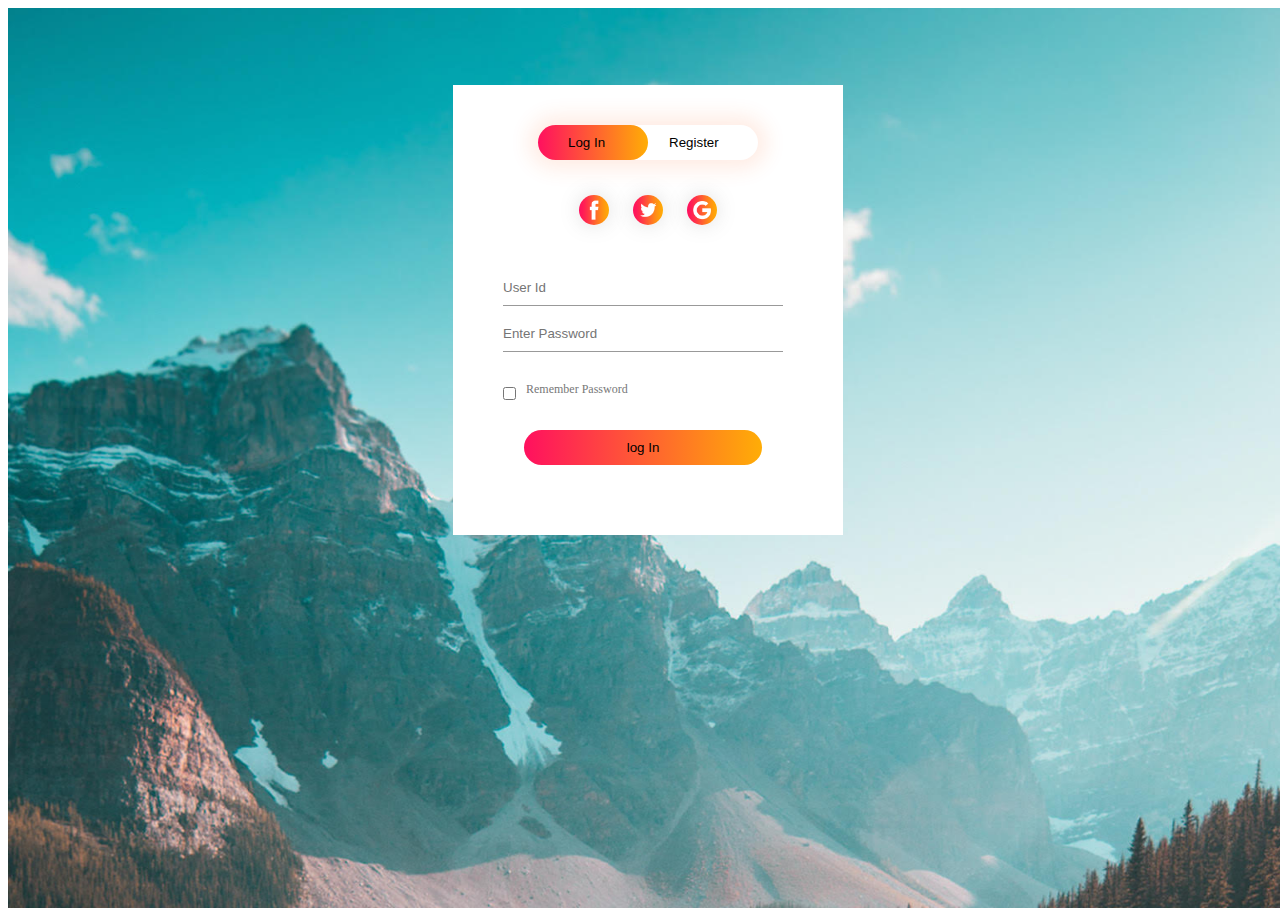
<file: web project/index.html>
<!DOCTYPE html>
<html lang="en">
<head>
    <meta charset="UTF-8">
    <meta http-equiv="X-UA-Compatible" content="IE=edge">
    <meta name="viewport" content="width=device-width, initial-scale=1.0">
    <title>Document</title>
    <link rel="stylesheet" href="./style.css">
</head>
<body>
    <div class="hero">
        <div class="form-box">
            <div class="button-box">
                <div id="btn"></div>
                <button type="button" class="toggle-btn" onclick="Login()"> Log In </button>
                <button type="button" class="toggle-btn" onclick="Register()"> Register </button>
            </div>
            <div class="social-icons">
                <img src="./fb.png" alt=""><img src="./tw.png" alt=""><img src="./gp.png" alt="">
              </div>

              <form id="login" class="input-group"> 
                  <input type="text" class="input-field" placeholder="User Id" required>  
                  <input type="text" class="input-field" placeholder="Enter Password" required>  
                  <input type="checkbox" class="check-box"><span> Remember Password </span>
                  <button type="submit" class="submit-btn"> log In </button>
        
              </form>
        
              <form id="register" class="input-group"> 
                <input type="text" class="input-field" placeholder="User Id" required> 
                <input type="Email" class="input-field" placeholder="Email Id" required> 
                <input type="text" class="input-field" placeholder="Enter Password" required>  
                <input type="checkbox" class="check-box"><span> I agree to the trerms and conditions </span>
                <button type="submit" class="submit-btn"> Register </button>
                   
            </form>
        </div>
        
    </div>
    <script >var x = document.getElementById("login");
        var y = document.getElementById("register");
        var z = document.getElementById("btn");
        function Register(){
            x.style.left="-400px";
            y.style.left="50px";
            z.style.left="110px";
        }
        function Login(){
            x.style.left="50px";
            y.style.left="450px";
            z.style.left="0px";
        }</script>
</body>
</html>
</file>
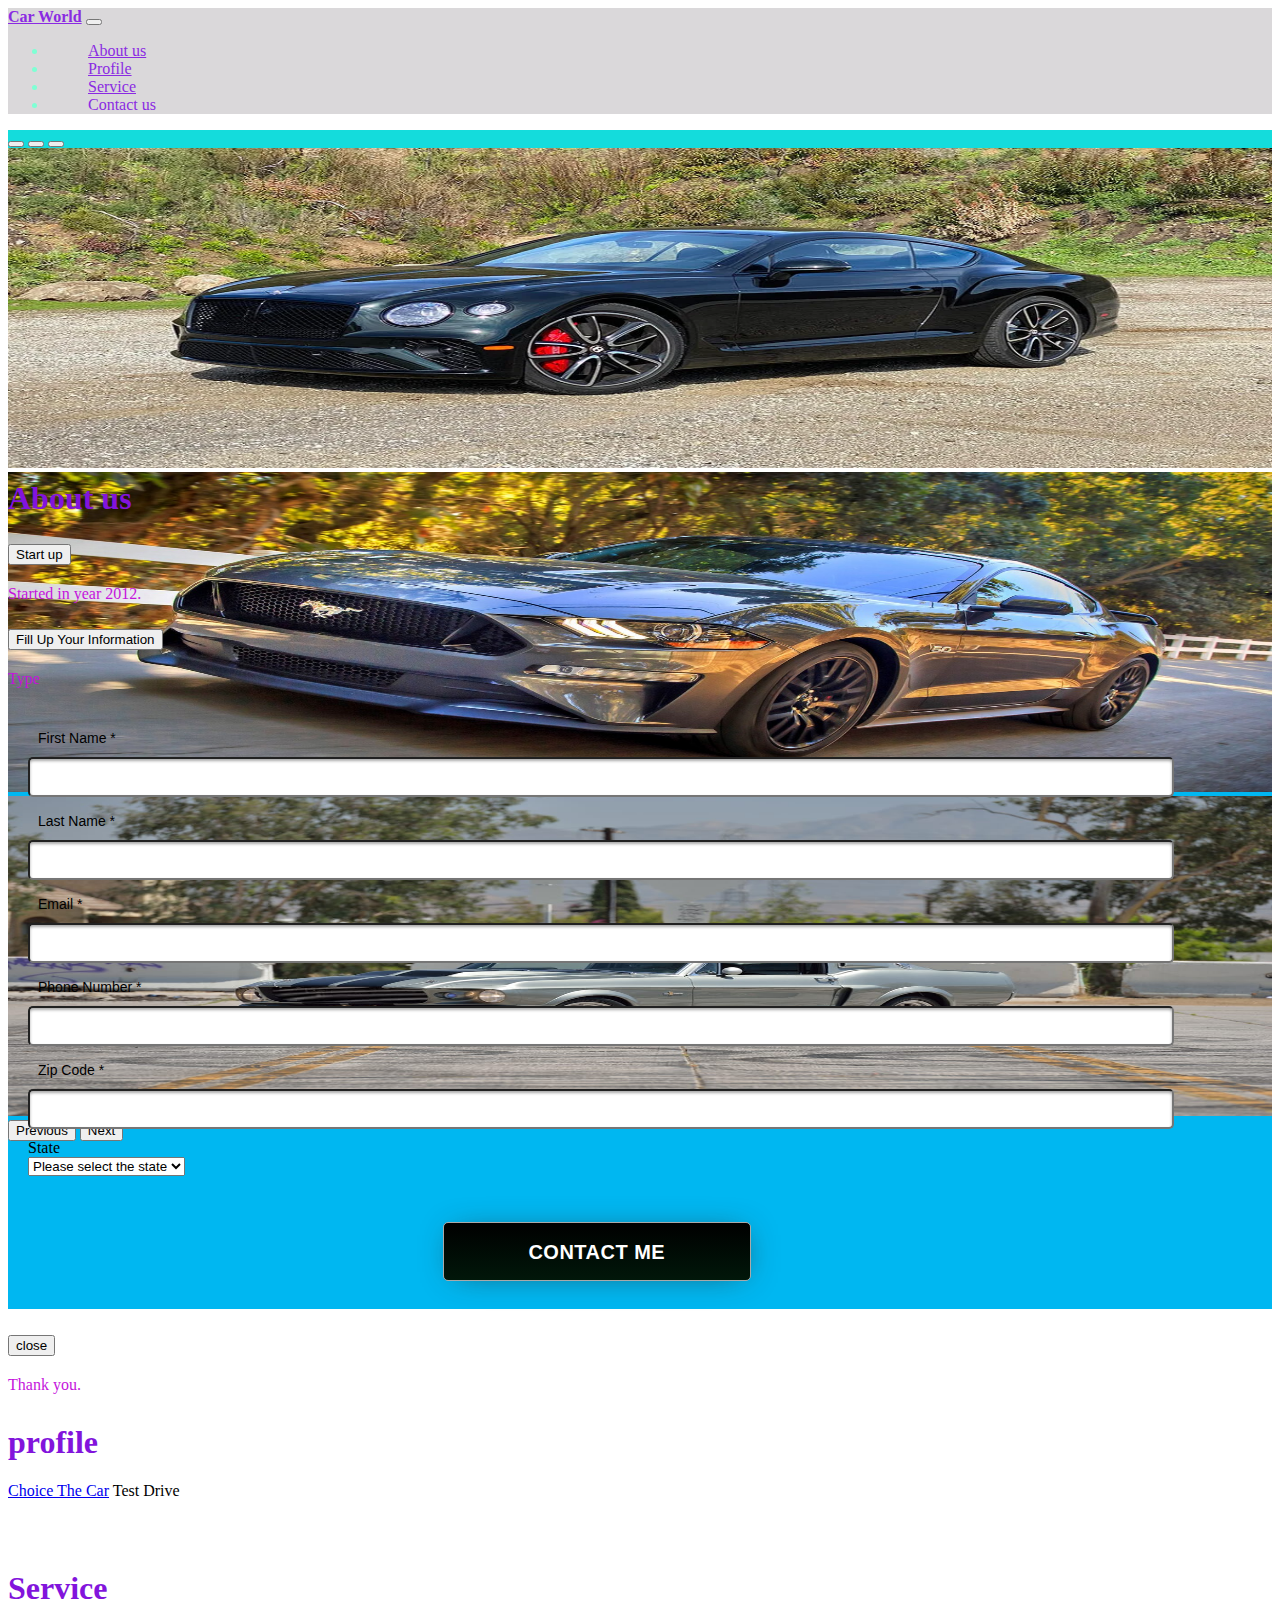
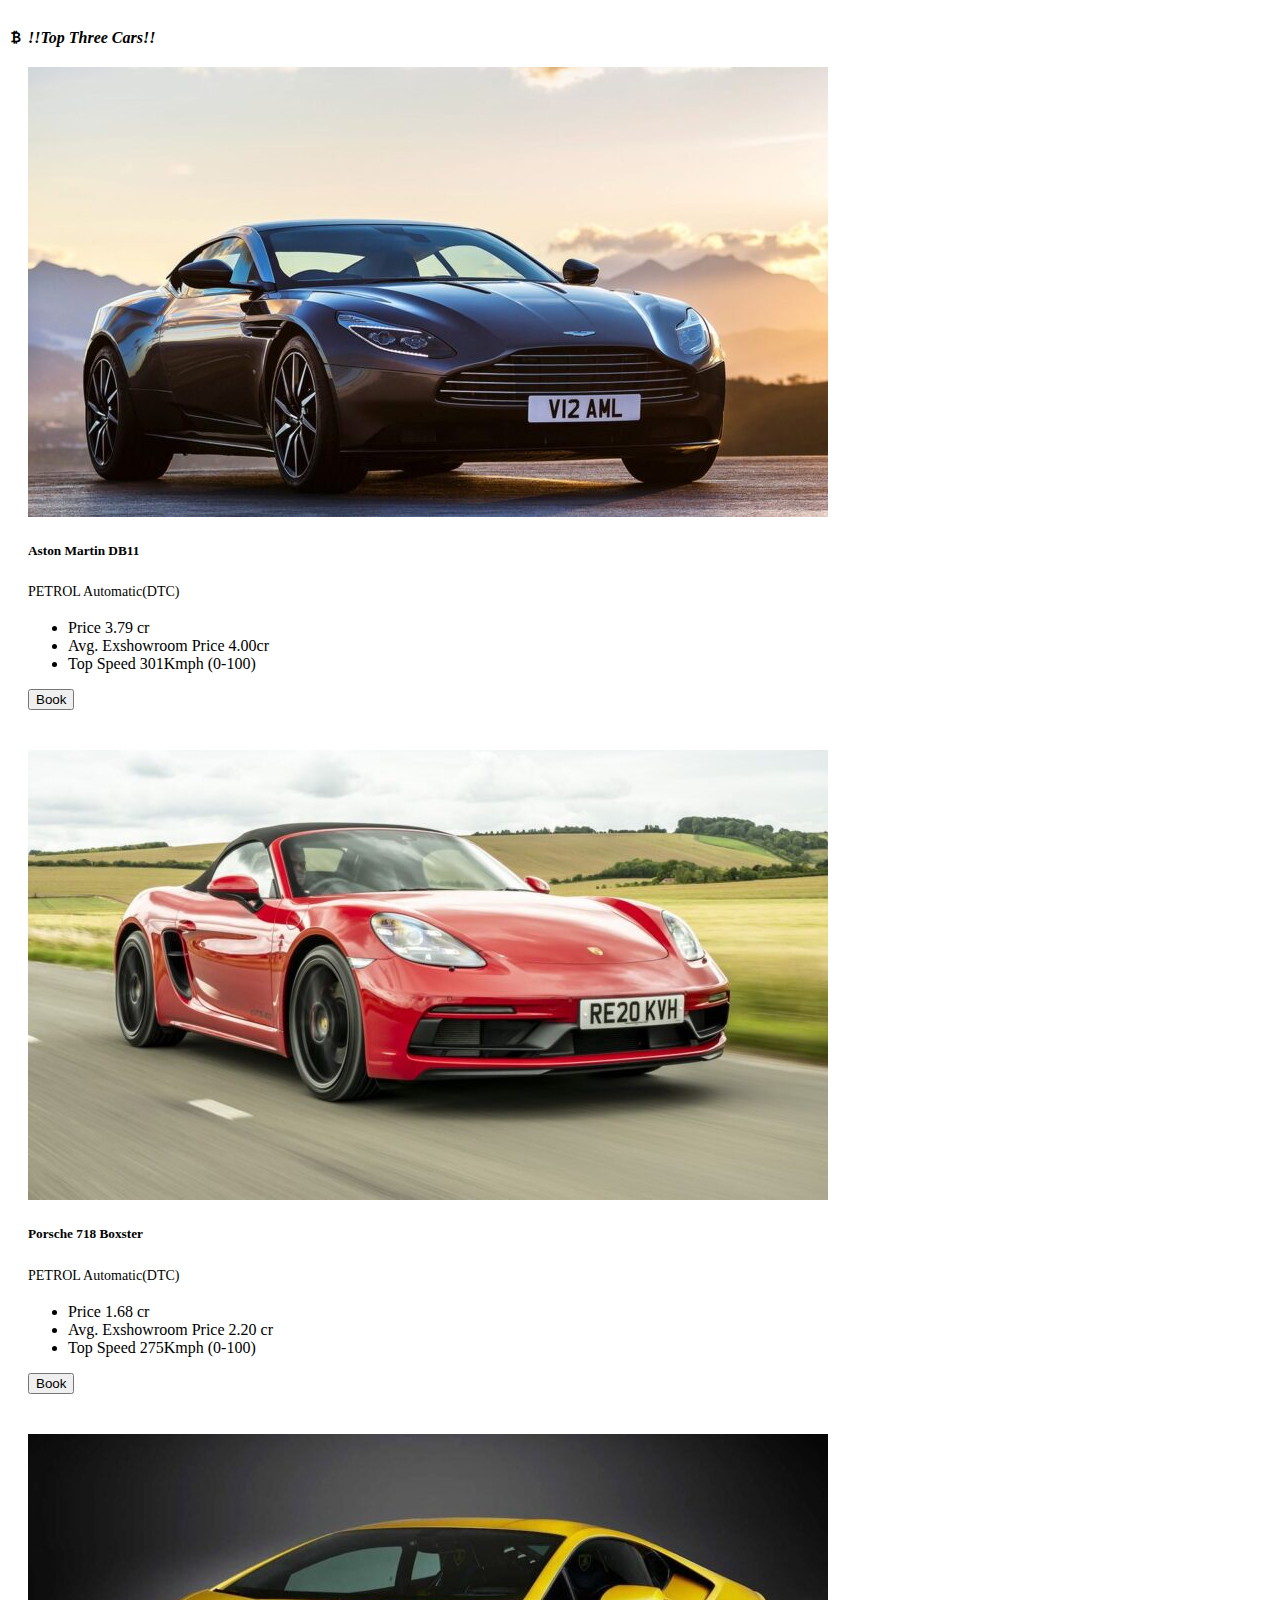
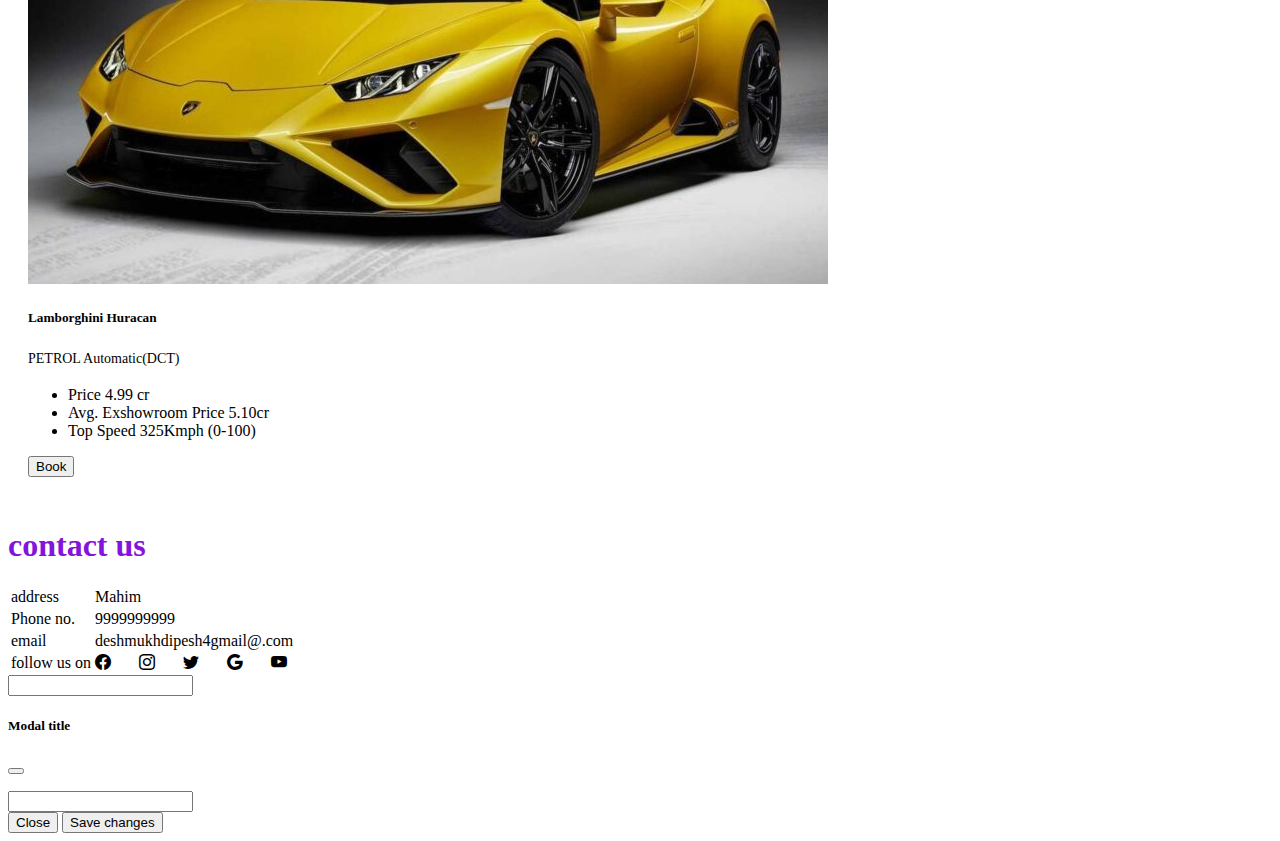
<file: dipesh/glitter_computer (2).html>
<!DOCTYPE html>
<html lang="en">

<head>
    <meta charset="UTF-8">
    <meta http-equiv="X-UA-Compatible" content="IE=edge">
    <meta name="viewport" content="width=device-width, initial-scale=1.0">
    <title>Document</title>
    <link href="https://cdn.jsdelivr.net/npm/bootstrap@5.1.3/dist/css/bootstrap.min.css" rel="stylesheet" integrity="sha384-1BmE4kWBq78iYhFldvKuhfTAU6auU8tT94WrHftjDbrCEXSU1oBoqyl2QvZ6jIW3" crossorigin="anonymous">
    <script src="https://cdn.jsdelivr.net/npm/bootstrap@5.1.3/dist/js/bootstrap.bundle.min.js" integrity="sha384-ka7Sk0Gln4gmtz2MlQnikT1wXgYsOg+OMhuP+IlRH9sENBO0LRn5q+8nbTov4+1p" crossorigin="anonymous"></script>
    <link rel="stylesheet" href="https://cdn.jsdelivr.net/npm/bootstrap-icons@1.8.3/font/bootstrap-icons.css">
    <link href="maincss.css" rel="stylesheet"/>
</head>

<body>
    <nav class=" navbar navbar-expand-md">
        <div class="container-fluid ">
            <a class="navbar-brand " href="# ">Car World</a>
            <button class="navbar-toggler " type="button " data-bs-toggle="collapse " data-bs-target="#navbarNav " aria-controls="navbarNav " aria-expanded="false " aria-label="Toggle navigation ">
			<span class="navbar-toggler-icon "></span>
		  </button>
            <div class="collapse navbar-collapse " id="navbarNav ">
                <ul class="navbar-nav ms-auto">
                    <li class="nav-item ">
                        <a class="nav-link " href="#aboutus ">About us</a>
                    </li>
                    <li class="nav-item ">
                        <a class="nav-link " href="#Profile ">Profile</a>
                    </li>
                    <li class="nav-item ">
                        <a class="nav-link " href="#Service ">Service</a>
                    </li>
                    <li class="nav-item ">
                        <a class="nav-link ">Contact us</a>
                    </li>
                </ul>
            </div>
        </div>
    </nav>
    <div id="myslideshow" class="carousel slide" data-bs-ride="carousel">
        <div class="carousel-indicators">
            <button type="button" data-bs-target="#myslideshow" data-bs-slide-to="0" class="active" aria-current="true" aria-label="Slide 1"></button>
            <button type="button" data-bs-target="#myslideshow" data-bs-slide-to="1" aria-label="Slide 2"></button>
            <button type="button" data-bs-target="#myslideshow" data-bs-slide-to="2" aria-label="Slide 3"></button>
        </div>
        <div class="carousel-inner">
            <div class="carousel-item active">
                <img src="bentley.webp">
            </div>
            <div class="carousel-item">
                <img src="download.jpg">
            </div>
            <div class=" carousel-item ">
                <img src="eleanor-mustang-1.jpg">
            </div>
        </div>
        <button class="carousel-control-prev" type="button" data-bs-target="#myslideshow" data-bs-slide="prev">
		  <span class="carousel-control-prev-icon" aria-hidden="true"></span>
		  <span class="visually-hidden ">Previous</span>
		</button>
        <button class="carousel-control-next" type="button" data-bs-target="#myslideshow" data-bs-slide="next">
		  <span class="carousel-control-next-icon" aria-hidden="true"></span>
		  <span class="visually-hidden">Next</span>
		</button>
    </div>



    <div id="aboutus ">
        <h1>About us</h1>
        <div class="accordion" id="accordionExample">
            <div class="accordion-item">
                <h2 class="accordion-header" id="headingOne">
                    <button class="accordion-button" type="button" data-bs-toggle="collapse" data-bs-target="#collapseOne" aria-expanded="true" aria-controls="collapseOne">
				  <span>Start up</span>
				</button>
                </h2>
                <div id="collapseOne" class="accordion-collapse collapse show" aria-labelledby="headingOne" data-bs-parent="#accordionExample">
                    <div class="accordion-body">
                        <p> Started in year 2012.</p>
                    </div>
                </div>
                <div class="accordion-item">
                    <h2 class="accordion-header" id="headingTwo">
                        <button class="accordion-button collapsed" type="button" data-bs-toggle="collapse" data-bs-target="#collapseTwo" aria-expanded="false" aria-controls="collapseTwo">
				             <spen>Fill Up Your Information</spen>
				        </button>
                    </h2>
                    <div id="collapseTwo" class="accordion-collapse collapse" aria-labelledby="headingTwo" data-bs-parent="#accordionExample">
                        <div class="accordion-body">
                            <p> Type </p>
                            <table cellpadding="0" cellspacing="0" width="100%" role="presentation" style="min-width: 100%; " class="stylingblock-content-wrapper"><tbody><tr><td class="stylingblock-content-wrapper camarker-inner"><table class="stylingblock-content-wrapper" style="min-width: 100%; background-color: #00b7f1; min-height: 568px; padding-top:20px;" width="100%" cellspacing="0" cellpadding="0"><tbody><tr><td class="stylingblock-content-wrapper camarker-inner">
                                <form id="smartcapture-block-xt42qv0ede" class="smartcapture-content-wrapper fuelux" novalidate="novalidate">
                                 
                                <style id="smartcapture-styles-xt42qv0ede">
                                   
                                </style>
                                
                                 <table cellpadding="0" cellspacing="0" width="100%" role="presentation" style="min-width: 100%; " class="stylingblock-content-wrapper"><tbody><tr><td class="stylingblock-content-wrapper camarker-inner"><div class="smartcapture-controls"><div class="sc-formfield-label"><label for="first_name">First Name *</label></div>
                                <div class="sc-formfield-input"><input type="text" name="first_name" data-field-type="Text" required="required" data-validation-message="Please fill out this field."></div>
                                </div></td></tr></tbody></table><table cellpadding="0" cellspacing="0" width="100%" role="presentation" style="min-width: 100%; " class="stylingblock-content-wrapper"><tbody><tr><td class="stylingblock-content-wrapper camarker-inner"><div class="smartcapture-controls"><div class="sc-formfield-label"><label for="last_name">Last Name *</label></div>
                                <div class="sc-formfield-input"><input type="text" name="last_name" data-field-type="Text" required="required" data-validation-message="Please fill out this field."></div>
                                </div></td></tr></tbody></table><table cellpadding="0" cellspacing="0" width="100%" role="presentation" style="min-width: 100%; " class="stylingblock-content-wrapper"><tbody><tr><td class="stylingblock-content-wrapper camarker-inner"><div class="smartcapture-controls"><div class="sc-formfield-label"><label for="email">Email *</label></div>
                                <div class="sc-formfield-input"><input type="email" name="email" data-field-type="EmailAddress" data-validation="email" required="required" data-validation-message="Please enter an email address."></div>
                                </div></td></tr></tbody></table><table cellpadding="0" cellspacing="0" width="100%" role="presentation" style="min-width: 100%; " class="stylingblock-content-wrapper"><tbody><tr><td class="stylingblock-content-wrapper camarker-inner"><div class="smartcapture-controls"><div class="sc-formfield-label"><label for="phone_number">Phone Number *</label></div>
                                <div class="sc-formfield-input"><input type="text" name="phone_number" data-field-type="Phone" required="required" data-validation-message="Please fill out this field."></div>
                                </div></td></tr></tbody></table><table cellpadding="0" cellspacing="0" width="100%" role="presentation" style="min-width: 100%; " class="stylingblock-content-wrapper"><tbody><tr><td class="stylingblock-content-wrapper camarker-inner"><div class="smartcapture-controls"><div class="sc-formfield-label"><label for="zip">Zip Code *</label></div>
                                <div class="sc-formfield-input"><input type="text" name="zip" data-field-type="Text" required="required" data-validation-message="Please fill out this field."></div>
                                </div></td></tr></tbody></table><table cellpadding="0" cellspacing="0" width="100%" role="presentation" style="min-width: 100%; " class="stylingblock-content-wrapper"><tbody><tr><td class="stylingblock-content-wrapper camarker-inner"><div class="smartcapture-controls"><div ="sc-formfield-label"=""><label for="state">State</label></div>
                                <div class="sc-formfield-input">
                                 <select name="state" data-field-type="Text" required="required" data-validation-message="Please fill out this field.">
                                  <option value="" selected="selected">Please select the state</option>
                                  <option value="Angola">Angola</option>
                                  <option value="Algeria">Algeria</option>
                                  <option value="Armenia">Armenia</option>
                                  <option value="Australia ">Australia</option>
                                  <option value="Canada">Canada</option>
                                  <option value="Colombia">Colombia</option>
                                  <option value="Delhi">Delhi</option>
                                  <option value="France">France</option>
                                  <option value="Goa">Goa</option>
                                  <option value="India ">India </option>
                            
                                 </select>
                                </div>
                                </div></td></tr></tbody></table><br><br>
                                 <div class="smartcapture-submit-button-wrapper">
                                  <button type="submit" class="sc-button">CONTACT ME</button><br><br>
                                 </div>
                                <script id="smartcapture-script-xt42qv0ede">
                                    var scFormLoaded = function () {
                                        window.ScForm.init({"gearID":"xt42qv0ede","smartCaptureFormID":1065,"sourceKey":"A5B6841C-7ECA-4DD4-85ED-FA92D1C8CC06","source":"dataExtension","triggeredSend":"","confirmationMessage":"","buttonText":"CONTACT ME","formStyling":{"background-color":"#00B7F1","margin-top":"0px","margin-right":"0px","margin-bottom":"0px","margin-left":"0px","padding-top":"0px","padding-right":"0px","padding-bottom":"0px","padding-left":"20px","text-align":"left","margin":"0px","width":"90%","min-height":"568px","padding":"0px 0px 0px 20px"},"fieldStyling":{"width":"100%","border-radius":"5px","height":"34px !important","-webkit-box-shadow":"inset 0px 2px 3px #A9A9A9","box-shadow":"inset 0px 2px 3px #A9A9A9"},"buttonStyling":{"border-style":"solid","border-radius":"5px","z-index":"19","width":"308px","height":"59px","background-color":"#A9A9A9","background":"linear-gradient(#000000, #01170a)","box-shadow":"2px 2px 22px -11px rgba(41,41,41,0.77)","text-shadow":"none","color":"#fff","border-width":"1px","border-color":"#A9A9A9","font-size":"20px","line-height":"24px","font-weight":"bold","font-family":"Montserrat, Arial, Helvetica","font-style":"normal","text-align":"center","letter-spacing":"0.5px","-webkit-box-shadow":"2px 2px 32px -11px rgba(41,41,41,0.77)","-moz-box-shadow":"2px 2px 32px -11px rgba(41,41,41,0.77)"},"onSubmitGotoUrlType":2});
                                    };
                                    window.appDomain = window.appDomain || '' || 'mc.exacttarget.com';
                                    window.contentDetail = window.contentDetail || {"isSite":true,"mid":10689661,"eid":10494662,"pageID":12091,"siteID":588530,"isMobile":"false"};
                                    if (!window.ScForm || !window.ScForm.init) {
                                        var head = document.getElementsByTagName('head')[0];
                                        var id = 'smartcapture-formjs-script';
                                        var script = document.getElementById(id);
                                        var domain = window.appDomain;
                                        var el;
                                        if (!script) {
                                            if (domain) {
                                                domain = '//' + domain;
                                            }
                                            el = document.createElement('script');
                                            el.async = true;
                                            el.id = id;
                                            el.src = domain + '/CloudPages/lib/smartcapture-formjs.js';
                                            el.onload = scFormLoaded;
                                            head.appendChild(el);
                                        } else {
                                            if (script.addEventListener) {
                                                script.addEventListener('load', scFormLoaded);
                                            } else if (script.attachEvent) {
                                                script.attachEvent('onload', scFormLoaded);
                                            }
                                        }
                                    } else {
                                        scFormLoaded();
                                    }
                                </script>
                                
                                <input name="lead_type" type="hidden" value="875950000"><input name="lead_source" type="hidden" value="100000000"><input name="assetid" type="hidden" value="2"><input name="utm_source" type="hidden" value="Display&nbsp;"><input name="utm_medium" type="hidden" value="Google &nbsp;"><input name="utm_campaign" type="hidden" value="ML 22-019"><input name="utm_term" type="hidden" value=""><input name="utm_content" type="hidden" value=""><input name="field1" type="hidden" value="EAIaIQobChMImszp3cjf-AIV5JNmAh18BQssEAAYBCAAEgIrbPD_BwE"><input name="URL_Redirect" type="hidden" value="12132"><input name="team_name" type="hidden" value="Lead Router"><input name="topic" type="hidden" value="Home Digital 2022 - Non Cashback"><input name="journey_code" type="hidden" value="APIEvent-POL_Journey_Entry"></form>
                                </td></tr></tbody></table></td></tr></tbody></table>
                        </div>
                    </div>
                    <div class="accordion-item">
                        <h2 class="accordion-header" id="headingThree">
                            <button class="accordion-button collapsed" type="button" data-bs-toggle="collapse" data-bs-target="#collapseThree" aria-expanded="false" aria-controls="collapseThree">
				                close
				            </button>
                        </h2>
                        <div id="collapseThree" class="accordion-collapse collapse" aria-labelledby="headingThree" data-bs-parent="#accordionExample">
                            <div class="accordion-body">
                                <p>Thank you.</p>
                            </div>
                        </div>
                    </div>
                </div>
            </div>
            <div id="profile ">
                <h1>profile</h1>
                <a href="jaguar.jpg" class="btn btn-success" data-bs-toggle="offcanvas" data-bs-target="#offcanvas1">Choice The Car</a>
                <botton class="btn btn-danger" data-bs-toggle="offcanvas" data-bs-target="#offcanvas2">Test Drive</botton>
                <div class="offcanvas offcanvas-start" data-bs-scroll="true" tabindex="-1" id="offcanvas1" aria-labelledby="offcanvaswithbothoptionslabel"></div>
                <div class="offcanvas-body">
                    
                </div>
            </div>
            <div class="offcanvas offcanvas-end" data-bs-scroll="true" tabindex="-1" id="offcanvas1" aria-labelledby="offcanvaswithbothoptionslabel"></div>
            <div class="offcanvas-body">
                
            </div>
        </div>
    </div>
    <div id=" service ">
        <h1>Service</h1>
        <div class="alert alert-denger alert-dismissble fade show" role="alert">
            <i class="bi bi-currency-bitcoin"></i>
            <strong><b><i>!!Top Three Cars!!</i></b></strong>
        </div>
        <div class="row">
            <div class="col-4">
                <div class="card">
                <div id="myslideshow" class=" sild" data-bs-ride="sild"></div>
                <div class="sild">
                    <button type="button" data-bs-target="#myslideshow" data-bs-slide-to="0" class="active" aria-current="true" aria-label="Slide 1"></button>
                    <button type="button" data-bs-target="#myslideshow" data-bs-slide-to="1" aria-label="Slide 2"></button>
                    <button type="button" data-bs-target="#myslideshow" data-bs-slide-to="2" aria-label="Slide 3"></button>
                </div>
                <div class="sild-inner">
                    <img src="aston.jpg" class="card-img-top " alt="... ">
                    <div class="sild">
                        <img scr="lam2">
                    </div>
                </div>    
                    <div class="card-body">
                        <h5 class="card-title ">Aston Martin DB11</h5>
                        <p class="cvakB">
                            PETROL
                            <span>Automatic(DTC)</span>
                        </p>
                    </div>
                    <ul class="list-group list-group-flush">
                        <li class="list-group-item">Price     3.79 cr</li>
                        <li class="list-group-item">Avg. Exshowroom Price  4.00cr</li>
                        <li class="list-group-item">Top Speed 301Kmph (0-100)</li>
                    </ul>
                    <div class="card-body text-center">
                        <button class="btn btn-success" data-bs-toggle="modal" data-bs-target="#myModal">Book</button>
                    </div>
                </div>
            </div>
        
            <div class="col-4">
                <div class="card">
                    <img src="por.jpg" class="card-img-top " alt="... ">
                    <div class="card-body ">
                        <h5 class="card-title ">Porsche 718 Boxster</h5>
                        <p class="cvakB">
                            PETROL
                            <span>Automatic(DTC)</span>
                        </p>
                    </div>
                    <ul class="list-group list-group-flush">
                        <li class="list-group-item">Price     1.68 cr</li>
                        <li class="list-group-item">Avg. Exshowroom Price 2.20 cr</li>
                        <li class="list-group-item">Top Speed 275Kmph (0-100)</li>
                    </ul>
                    <div class="card-body text-center">
                        <button class="btn btn-success" data-bs-toggle="popover" tital="Enroll" data-bs-content="Thanks for selection this option" data-bs-placement="top">Book</button>
                    </div>
                </div>
            </div>
            <div class="col-4">
                <div class="card">
                    <img src="lam.jpg" class="card-img-top " alt="... ">
                    <div class="card-body ">
                        <h5 class="card-title ">Lamborghini Huracan</h5>
                        <p class="cvakB">
                            PETROL
                            <span>Automatic(DCT)</span>
                        </p>
                        
                    </div>
                    <ul class="list-group list-group-flush">
                        <li class="list-group-item">Price     4.99 cr</li>
                        <li class="list-group-item">Avg. Exshowroom Price 5.10cr</li>
                        <li class="list-group-item">Top Speed  325Kmph (0-100)</li>
                    </ul>
                    <div class="card-body text-center">
                        <button class="btn btn-success" data-bs-toggle="tooltip" tital="click to enroll">Book</button>
                    </div>
                </div>
            </div>
        </div>
        <div id="Contactus ">
            <h1>contact us</h1>
            <div id="row">
                <div id="col-6">
                    <table class="table table-danger table-hover table-bordered border-dark">
                        <tr>
                            <td>address</td>
                            <td>Mahim</td>
                        </tr>
                        <tr>
                            <td>Phone no.</td>
                            <td>9999999999</td>
                        </tr>
                        <tr>
                            <td>email</td>
                            <td>deshmukhdipesh4gmail@.com</td>
                        </tr>
                        <tr>
                            <td>follow us on</td>
                            <td>
                                <i class="bi bi-facebook"></i>
                                 &nbsp;&nbsp;
                                 &nbsp;&nbsp;
                                <i class="bi bi-instagram"></i>
                                &nbsp;&nbsp;
                                &nbsp;&nbsp;
                                <i class="bi bi-twitter"></i>
                                &nbsp;&nbsp;
                                &nbsp;&nbsp;
                                <i class="bi bi-google"></i>
                                &nbsp;&nbsp;
                                &nbsp;&nbsp;
                                <i class="bi bi-youtube"></i>
                            </td>
                        </tr>
                    </table>
                </div>
                <div id="col-6">
                    <from>
                        <input type="text"/>
                    </from>
                </div>
            </div>
        </div>
        <!-- Button trigger modal -->
        <!-- Modal -->
        <div class="modal fade" id="exampleModal" tabindex="-1" aria-labelledby="exampleModalLabel" aria-hidden="true">
            <div class="modal-dialog">
                <div class="modal-content">
                    <div class="modal-header">
                        <h5 class="modal-title" id="exampleModalLabel">Modal title</h5>
                        <button type="button" class="btn-close" data-bs-dismiss="modal" aria-label="Close"></button>
                    </div>
                    <div class="modal-body">
                        <p Write your phone no.></p>
                        <input type="number" name="phone" class="form-control"/>
                    </div>
                    <div class="modal-footer">
                        <button type="button" class="btn btn-secondary" data-bs-dismiss="modal">Close</button>
                        <button type="button" class="btn btn-primary">Save changes</button>
                    </div>
                </div>
            </div>
        </div>

        <script>
            var popoverTriggerList = [].slice.call(document.querySelectorAll('[data-bs-toggle="popover"]'))
            var popoverList = popoverTriggerList.map(function(popoverTriggerEl) {
                return new bootstrap.Popover(popoverTriggerEl)
            })
            var tooltipTriggerList = [].slice.call(document.querySelectorAll('[data-bs-toggle="tooltip"]'))
            var tooltipList = tooltipTriggerList.map(function(tooltipTriggerEl) {
                return new bootstrap.tooltip(tooltipTriggerEl)
            })
        </script>
</body>

</html>

</html>
</file>
<file: web project/style.css>
.hero{
    height: 100%;
    width: 100%;
    background-image: url(./banner.jpg);
    /* background-image: linear-gradient(rgba(0,0,0,0.4),rgba(0,0,0,0.4),url(./banner.jpg)); */
    background-position: center;
    background-size: cover;
    position: absolute;
}
.form-box{
    width: 380px;
    height: 440px;
    position: relative;
    margin: 6% auto;
    background-color: white;
    padding: 5px;
    overflow: hidden;
}
.button-box{
    width: 220px;
    margin: 35px auto;
    position: relative;
    box-shadow: 0 0 20px 9px #ff61241f;
    border-radius: 30px;
}
.toggle-btn{
    padding: 10px 30px;
    cursor: pointer;
   background: transparent;
   border: 0;
   outline: none;
   position: relative;
}
#btn{
    top: 0;
    left: 0;
    position: absolute;
    width: 110px;
    height: 100%;
    background: linear-gradient(to right,#ff105f,#ffad06);
    border-radius: 30px;
    transition: 1s;
}
.social-icons{
    margin: 30px auto;
    text-align: center;
}
.social-icons img{
    width: 30px;
    margin: 0 12px;
    box-shadow: 0 0 20px 0 #7f7f7f3d;
    cursor: pointer;
    border-radius: 50%;
}
.input-group{
    top: 180px;
    position: absolute;
    width: 280px;
    transition: 1s;
}
.input-field{
    width: 100%;
    padding: 10px 0;
    margin: 5px 0;
    border-left: 0;
    border-top: 0;
    border-right: 0;
    border-bottom: 1px solid #999;
    outline: none;
    background: transparent;
}
.submit-btn{
   width: 85%;
   padding: 10px 30px;
   cursor: pointer;
   display: block;
   margin: auto;
   background: linear-gradient(to right,#ff105f,#ffad06);
   border: 0;
   outline: none;
   border-radius: 30px;

}
.check-box{
    margin: 30px 10px 30px 0;

}
span{
    color: #777;
    font-size: 12px;
    bottom: 68px;
    position: absolute;
}
#login{
    left: 50px;
}
#register{
    left: 450px;
}
</file>
<file: dipesh/maincss.css>
body {
    font-family: verdana;
}


.navbar {
    background-color: rgb(218, 216, 218);
    color: aquamarine;
}

.navbar a {
    color: blueviolet;
}

.navbar a:hover {
    color: lightblue;
}

.navbar-brand {
    font-weight: bold;
}

.navbar li {
    padding-left: 40px;
    padding-right: 40px;
}

.carousel {
    background-color: rgb(20, 220, 220);
    height: 20em;
}

.carousel img {
    width: 100%;
    height: 20em;
}
.sild {
    width:20%;
    height:0em;
}

h1 {
    margin-top: 30px;
    color: rgb(130, 20, 220);
}

.accordion p {
    color: rgb(197, 20, 220);
}

.accordion botton span {
    color: rgb(20, 107, 220);
    font-weight: bold;
}

.card {
    border: none;
    padding: 20px;
}

.card:hover {
    box-shadow: 4px 4px 4px 4px black;
}

.offcanvas-body{
    height:20px;
    width:20px;
}
.cvakB{
    font-size:14px;
    line-height:22px;
}

#smartcapture-block-xt42qv0ede {
    background-color:#00B7F1; 
    margin-top:0px;margin-right:0px;
    margin-bottom:0px;margin-left:0px;
    padding-top:0px;padding-right:0px;
    padding-bottom:0px;padding-left:20px;
    text-align:left;margin:0px;width:90%;min-height:568px;padding:0px 0px 0px 20px;
}

#smartcapture-block-xt42qv0ede .smartcapture-controls {
    padding-bottom: 10px;
}

#smartcapture-block-xt42qv0ede .smartcapture-controls .sc-formfield-label,
#smartcapture-block-xt42qv0ede .smartcapture-controls .sc-formfield-label label,
#smartcapture-block-xt42qv0ede .smartcapture-controls .sc-formfield-input label {
    color:#000000;font-family:Montserrat, Arial, Helvetica, sans-serif;font-size:14px;padding:5px 0px 10px 0px;margin-left:10px;text-indent:-10px;line-height:18px;
}

#smartcapture-block-xt42qv0ede input[type="radio"],
#smartcapture-block-xt42qv0ede input[type="checkbox"] {
    margin: 0 0.4em 3px 0;
    vertical-align: middle;
}

#smartcapture-block-xt42qv0ede input[type="text"],
#smartcapture-block-xt42qv0ede input[type="email"],
#smartcapture-block-xt42qv0ede input[type="number"] {
    width:100%;border-radius:5px;height:34px 
    !important;-webkit-box-shadow:inset 0px 2px 3px #A9A9A9;
    box-shadow:inset 0px 2px 3px #A9A9A9;
}

#smartcapture-block-xt42qv0ede .sc-button {
    border-style:solid;
    border-radius:5px;
    z-index:19;
    width:308px;height:59px;
    background-color:#A9A9A9;
    background:linear-gradient(#000000, #01170a);
    box-shadow:2px 2px 22px -11px rgba(41,41,41,0.77);text-shadow:none;color:#fff;border-width:1px;border-color:#A9A9A9;font-size:20px;line-height:24px;font-weight:bold;font-family:Montserrat, Arial, Helvetica;font-style:normal;text-align:center;letter-spacing:0.5px;-webkit-box-shadow:2px 2px 32px -11px rgba(41,41,41,0.77);-moz-box-shadow:2px 2px 32px -11px rgba(41,41,41,0.77);
}

#smartcapture-block-xt42qv0ede .smartcapture-submit-button-wrapper {
    padding-bottom:10px;
    text-align:center;
    background-color:#00b7f1;
}

#smartcapture-block-xt42qv0ede .date-dropdown-select-boxes input {
    display: none;
}

#smartcapture-block-xt42qv0ede .date-dropdown-select-boxes .select {
    max-height: 28em;
    max-width: 6em;
    overflow: auto;
}
</file>
